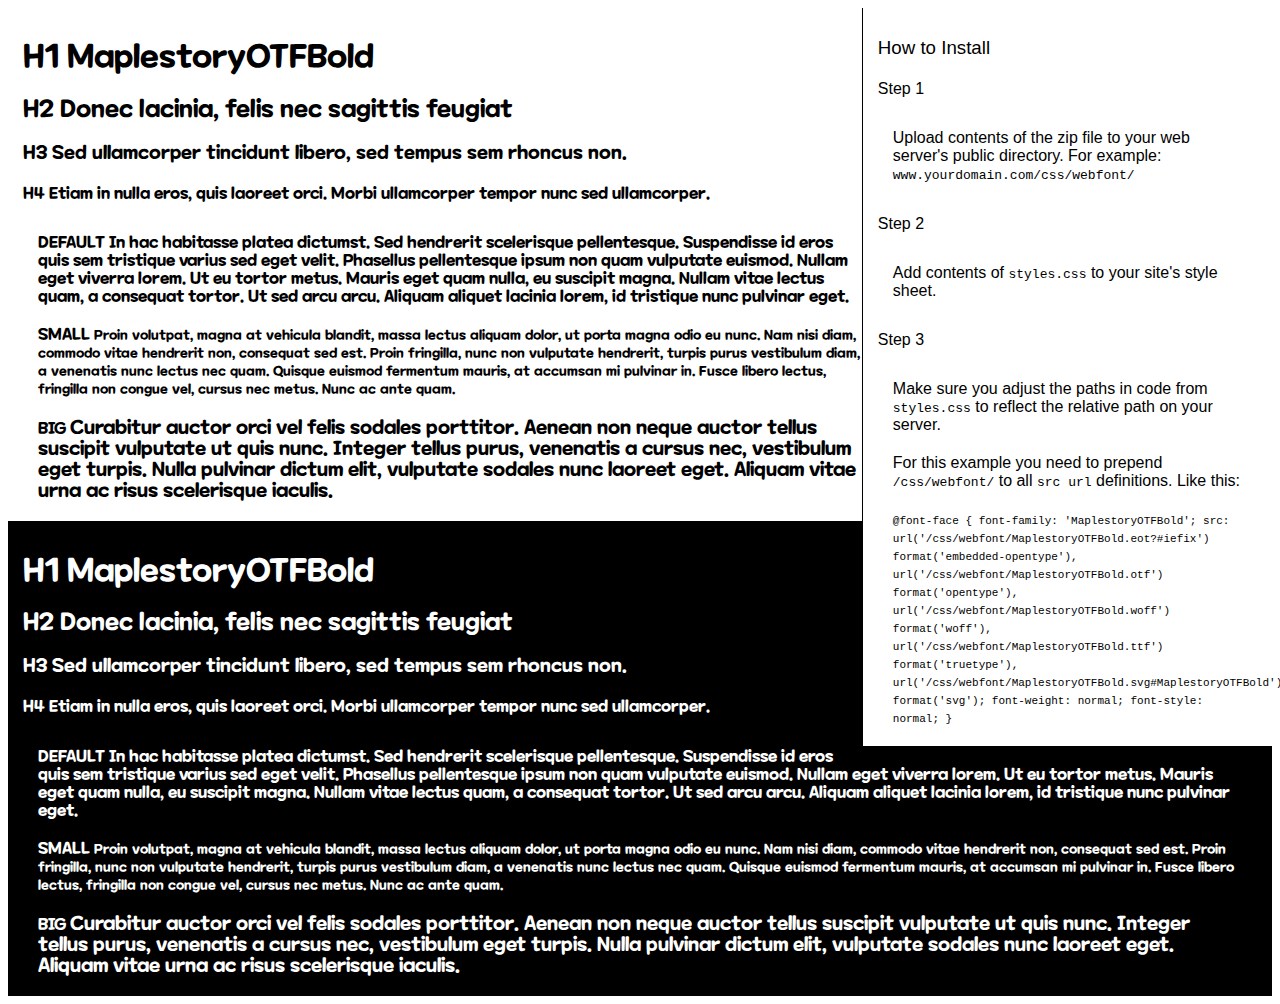
<file: web/resources/css/font/MaBold/preview.html>
<!DOCTYPE html>
<html>
<head>
<title>
MaplestoryOTFBold
 - Web font preview
</title>
<style type='text/css'>

@font-face {
  font-family: 'MaplestoryOTFBold';
  src: url('MaplestoryOTFBold.eot?#iefix') format('embedded-opentype'),  url('MaplestoryOTFBold.otf')  format('opentype'),
	     url('MaplestoryOTFBold.woff') format('woff'), url('MaplestoryOTFBold.ttf')  format('truetype'), url('MaplestoryOTFBold.svg#MaplestoryOTFBold') format('svg');
  font-weight: normal;
  font-style: normal;
}

body { font-family: 'MaplestoryOTFBold' !important; }
h1, h2, h3, h4 { font-weight: normal; }
.reg { color:black; background:white; }
.inverse { color:white; background:black; }
div { padding: 10px 15px; }
.right { background:white; width:30%; float: right; font-family: sans-serif; border: 1px solid black; border-width: 0 0 1px 1px;}
</style>
</head>
<body>
<div class='right'>
<h3>How to Install</h3>
<h4>Step 1</h4>
<div>
Upload contents of the zip file to your web server's public directory. For example:
<code>www.yourdomain.com/css/webfont/</code>
</div>
<h4>Step 2</h4>
<div>
Add contents of
<code>styles.css</code>
to your site's style sheet.
</div>
<h4>Step 3</h4>
<div>
Make sure you adjust the paths in code from
<code>styles.css</code>
to reflect the relative path on your server.
</div>
<div>
For this example you need to prepend
<code>/css/webfont/</code>
to all
<code>src url</code>
definitions. Like this:
</div>
<div>
<code style='font-size:11px;'>@font-face {
  font-family: 'MaplestoryOTFBold';
  src: url('/css/webfont/MaplestoryOTFBold.eot?#iefix') format('embedded-opentype'),  url('/css/webfont/MaplestoryOTFBold.otf')  format('opentype'),
	     url('/css/webfont/MaplestoryOTFBold.woff') format('woff'), url('/css/webfont/MaplestoryOTFBold.ttf')  format('truetype'), url('/css/webfont/MaplestoryOTFBold.svg#MaplestoryOTFBold') format('svg');
  font-weight: normal;
  font-style: normal;
}</code>
</div>
</div>
<div class='reg'>
<h1>
H1
MaplestoryOTFBold
</h1>
<h2>
H2
Donec lacinia, felis nec sagittis feugiat
</h2>
<h3>
H3
Sed ullamcorper tincidunt libero, sed tempus sem rhoncus non.
</h3>
<h4>
H4
Etiam in nulla eros, quis laoreet orci. Morbi ullamcorper tempor nunc sed ullamcorper.
</h4>
<div>
DEFAULT
In hac habitasse platea dictumst. Sed hendrerit scelerisque pellentesque. Suspendisse id eros quis sem tristique varius sed eget velit. Phasellus pellentesque ipsum non quam vulputate euismod. Nullam eget viverra lorem. Ut eu tortor metus. Mauris eget quam nulla, eu suscipit magna. Nullam vitae lectus quam, a consequat tortor. Ut sed arcu arcu. Aliquam aliquet lacinia lorem, id tristique nunc pulvinar eget.
</div>
<div>
SMALL
<small>
Proin volutpat, magna at vehicula blandit, massa lectus aliquam dolor, ut porta magna odio eu nunc. Nam nisi diam, commodo vitae hendrerit non, consequat sed est. Proin fringilla, nunc non vulputate hendrerit, turpis purus vestibulum diam, a venenatis nunc lectus nec quam. Quisque euismod fermentum mauris, at accumsan mi pulvinar in. Fusce libero lectus, fringilla non congue vel, cursus nec metus. Nunc ac ante quam.
</small>
</div>
<div>
BIG
<big>
Curabitur auctor orci vel felis sodales porttitor. Aenean non neque auctor tellus suscipit vulputate ut quis nunc. Integer tellus purus, venenatis a cursus nec, vestibulum eget turpis. Nulla pulvinar dictum elit, vulputate sodales nunc laoreet eget. Aliquam vitae urna ac risus scelerisque iaculis.
</big>
</div>

</div>
<div class='inverse'>
<h1>
H1
MaplestoryOTFBold
</h1>
<h2>
H2
Donec lacinia, felis nec sagittis feugiat
</h2>
<h3>
H3
Sed ullamcorper tincidunt libero, sed tempus sem rhoncus non.
</h3>
<h4>
H4
Etiam in nulla eros, quis laoreet orci. Morbi ullamcorper tempor nunc sed ullamcorper.
</h4>
<div>
DEFAULT
In hac habitasse platea dictumst. Sed hendrerit scelerisque pellentesque. Suspendisse id eros quis sem tristique varius sed eget velit. Phasellus pellentesque ipsum non quam vulputate euismod. Nullam eget viverra lorem. Ut eu tortor metus. Mauris eget quam nulla, eu suscipit magna. Nullam vitae lectus quam, a consequat tortor. Ut sed arcu arcu. Aliquam aliquet lacinia lorem, id tristique nunc pulvinar eget.
</div>
<div>
SMALL
<small>
Proin volutpat, magna at vehicula blandit, massa lectus aliquam dolor, ut porta magna odio eu nunc. Nam nisi diam, commodo vitae hendrerit non, consequat sed est. Proin fringilla, nunc non vulputate hendrerit, turpis purus vestibulum diam, a venenatis nunc lectus nec quam. Quisque euismod fermentum mauris, at accumsan mi pulvinar in. Fusce libero lectus, fringilla non congue vel, cursus nec metus. Nunc ac ante quam.
</small>
</div>
<div>
BIG
<big>
Curabitur auctor orci vel felis sodales porttitor. Aenean non neque auctor tellus suscipit vulputate ut quis nunc. Integer tellus purus, venenatis a cursus nec, vestibulum eget turpis. Nulla pulvinar dictum elit, vulputate sodales nunc laoreet eget. Aliquam vitae urna ac risus scelerisque iaculis.
</big>
</div>

</div>
</body>
</html>
</file>
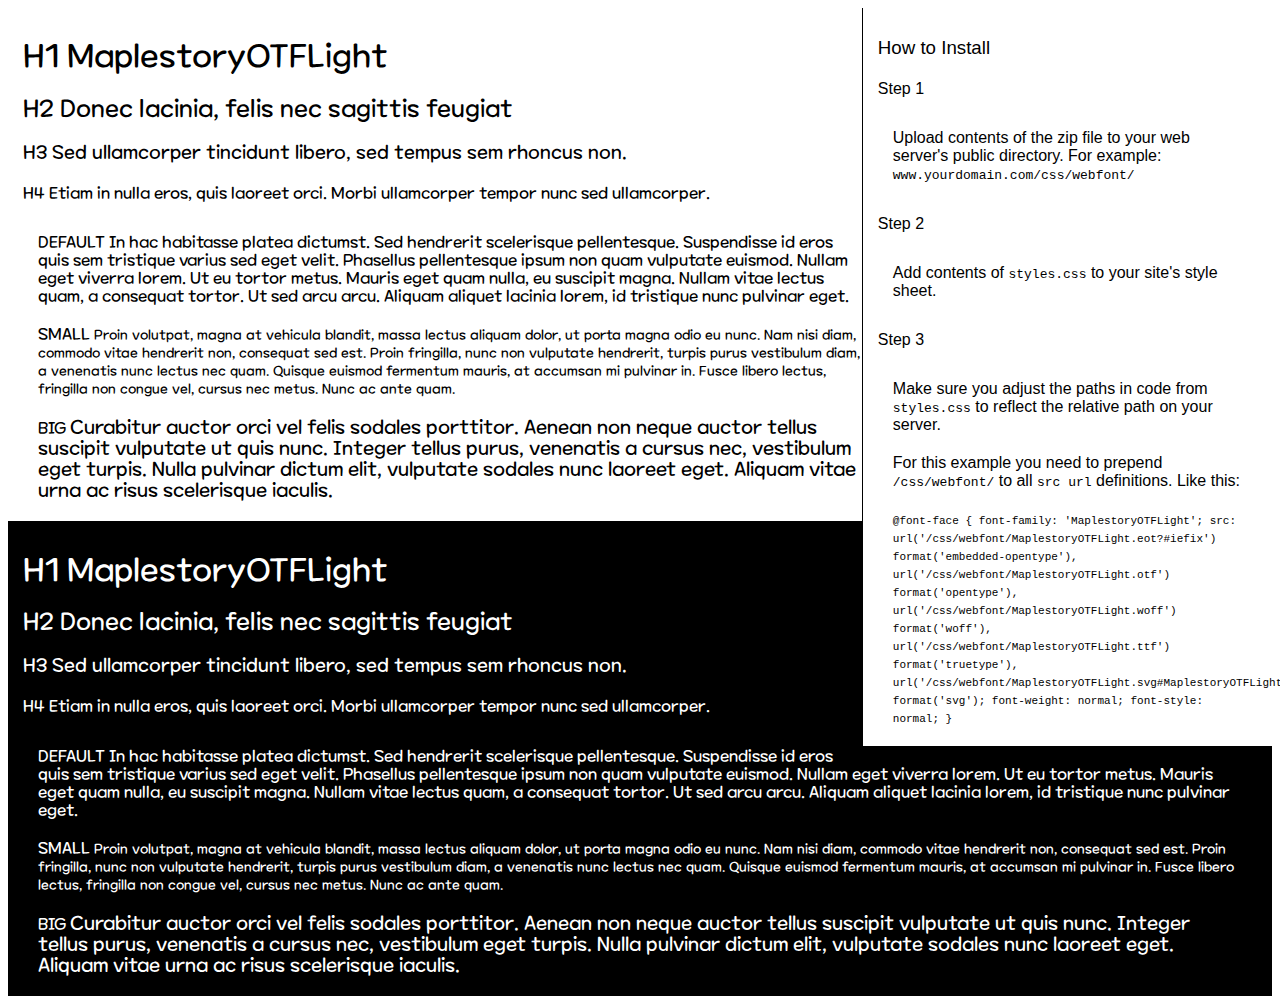
<file: web/resources/css/font/MaLight/preview.html>
<!DOCTYPE html>
<html>
<head>
<title>
MaplestoryOTFLight
 - Web font preview
</title>
<style type='text/css'>

@font-face {
  font-family: 'MaplestoryOTFLight';
  src: url('MaplestoryOTFLight.eot?#iefix') format('embedded-opentype'),  url('MaplestoryOTFLight.otf')  format('opentype'),
	     url('MaplestoryOTFLight.woff') format('woff'), url('MaplestoryOTFLight.ttf')  format('truetype'), url('MaplestoryOTFLight.svg#MaplestoryOTFLight') format('svg');
  font-weight: normal;
  font-style: normal;
}

body { font-family: 'MaplestoryOTFLight' !important; }
h1, h2, h3, h4 { font-weight: normal; }
.reg { color:black; background:white; }
.inverse { color:white; background:black; }
div { padding: 10px 15px; }
.right { background:white; width:30%; float: right; font-family: sans-serif; border: 1px solid black; border-width: 0 0 1px 1px;}
</style>
</head>
<body>
<div class='right'>
<h3>How to Install</h3>
<h4>Step 1</h4>
<div>
Upload contents of the zip file to your web server's public directory. For example:
<code>www.yourdomain.com/css/webfont/</code>
</div>
<h4>Step 2</h4>
<div>
Add contents of
<code>styles.css</code>
to your site's style sheet.
</div>
<h4>Step 3</h4>
<div>
Make sure you adjust the paths in code from
<code>styles.css</code>
to reflect the relative path on your server.
</div>
<div>
For this example you need to prepend
<code>/css/webfont/</code>
to all
<code>src url</code>
definitions. Like this:
</div>
<div>
<code style='font-size:11px;'>@font-face {
  font-family: 'MaplestoryOTFLight';
  src: url('/css/webfont/MaplestoryOTFLight.eot?#iefix') format('embedded-opentype'),  url('/css/webfont/MaplestoryOTFLight.otf')  format('opentype'),
	     url('/css/webfont/MaplestoryOTFLight.woff') format('woff'), url('/css/webfont/MaplestoryOTFLight.ttf')  format('truetype'), url('/css/webfont/MaplestoryOTFLight.svg#MaplestoryOTFLight') format('svg');
  font-weight: normal;
  font-style: normal;
}</code>
</div>
</div>
<div class='reg'>
<h1>
H1
MaplestoryOTFLight
</h1>
<h2>
H2
Donec lacinia, felis nec sagittis feugiat
</h2>
<h3>
H3
Sed ullamcorper tincidunt libero, sed tempus sem rhoncus non.
</h3>
<h4>
H4
Etiam in nulla eros, quis laoreet orci. Morbi ullamcorper tempor nunc sed ullamcorper.
</h4>
<div>
DEFAULT
In hac habitasse platea dictumst. Sed hendrerit scelerisque pellentesque. Suspendisse id eros quis sem tristique varius sed eget velit. Phasellus pellentesque ipsum non quam vulputate euismod. Nullam eget viverra lorem. Ut eu tortor metus. Mauris eget quam nulla, eu suscipit magna. Nullam vitae lectus quam, a consequat tortor. Ut sed arcu arcu. Aliquam aliquet lacinia lorem, id tristique nunc pulvinar eget.
</div>
<div>
SMALL
<small>
Proin volutpat, magna at vehicula blandit, massa lectus aliquam dolor, ut porta magna odio eu nunc. Nam nisi diam, commodo vitae hendrerit non, consequat sed est. Proin fringilla, nunc non vulputate hendrerit, turpis purus vestibulum diam, a venenatis nunc lectus nec quam. Quisque euismod fermentum mauris, at accumsan mi pulvinar in. Fusce libero lectus, fringilla non congue vel, cursus nec metus. Nunc ac ante quam.
</small>
</div>
<div>
BIG
<big>
Curabitur auctor orci vel felis sodales porttitor. Aenean non neque auctor tellus suscipit vulputate ut quis nunc. Integer tellus purus, venenatis a cursus nec, vestibulum eget turpis. Nulla pulvinar dictum elit, vulputate sodales nunc laoreet eget. Aliquam vitae urna ac risus scelerisque iaculis.
</big>
</div>

</div>
<div class='inverse'>
<h1>
H1
MaplestoryOTFLight
</h1>
<h2>
H2
Donec lacinia, felis nec sagittis feugiat
</h2>
<h3>
H3
Sed ullamcorper tincidunt libero, sed tempus sem rhoncus non.
</h3>
<h4>
H4
Etiam in nulla eros, quis laoreet orci. Morbi ullamcorper tempor nunc sed ullamcorper.
</h4>
<div>
DEFAULT
In hac habitasse platea dictumst. Sed hendrerit scelerisque pellentesque. Suspendisse id eros quis sem tristique varius sed eget velit. Phasellus pellentesque ipsum non quam vulputate euismod. Nullam eget viverra lorem. Ut eu tortor metus. Mauris eget quam nulla, eu suscipit magna. Nullam vitae lectus quam, a consequat tortor. Ut sed arcu arcu. Aliquam aliquet lacinia lorem, id tristique nunc pulvinar eget.
</div>
<div>
SMALL
<small>
Proin volutpat, magna at vehicula blandit, massa lectus aliquam dolor, ut porta magna odio eu nunc. Nam nisi diam, commodo vitae hendrerit non, consequat sed est. Proin fringilla, nunc non vulputate hendrerit, turpis purus vestibulum diam, a venenatis nunc lectus nec quam. Quisque euismod fermentum mauris, at accumsan mi pulvinar in. Fusce libero lectus, fringilla non congue vel, cursus nec metus. Nunc ac ante quam.
</small>
</div>
<div>
BIG
<big>
Curabitur auctor orci vel felis sodales porttitor. Aenean non neque auctor tellus suscipit vulputate ut quis nunc. Integer tellus purus, venenatis a cursus nec, vestibulum eget turpis. Nulla pulvinar dictum elit, vulputate sodales nunc laoreet eget. Aliquam vitae urna ac risus scelerisque iaculis.
</big>
</div>

</div>
</body>
</html>
</file>
